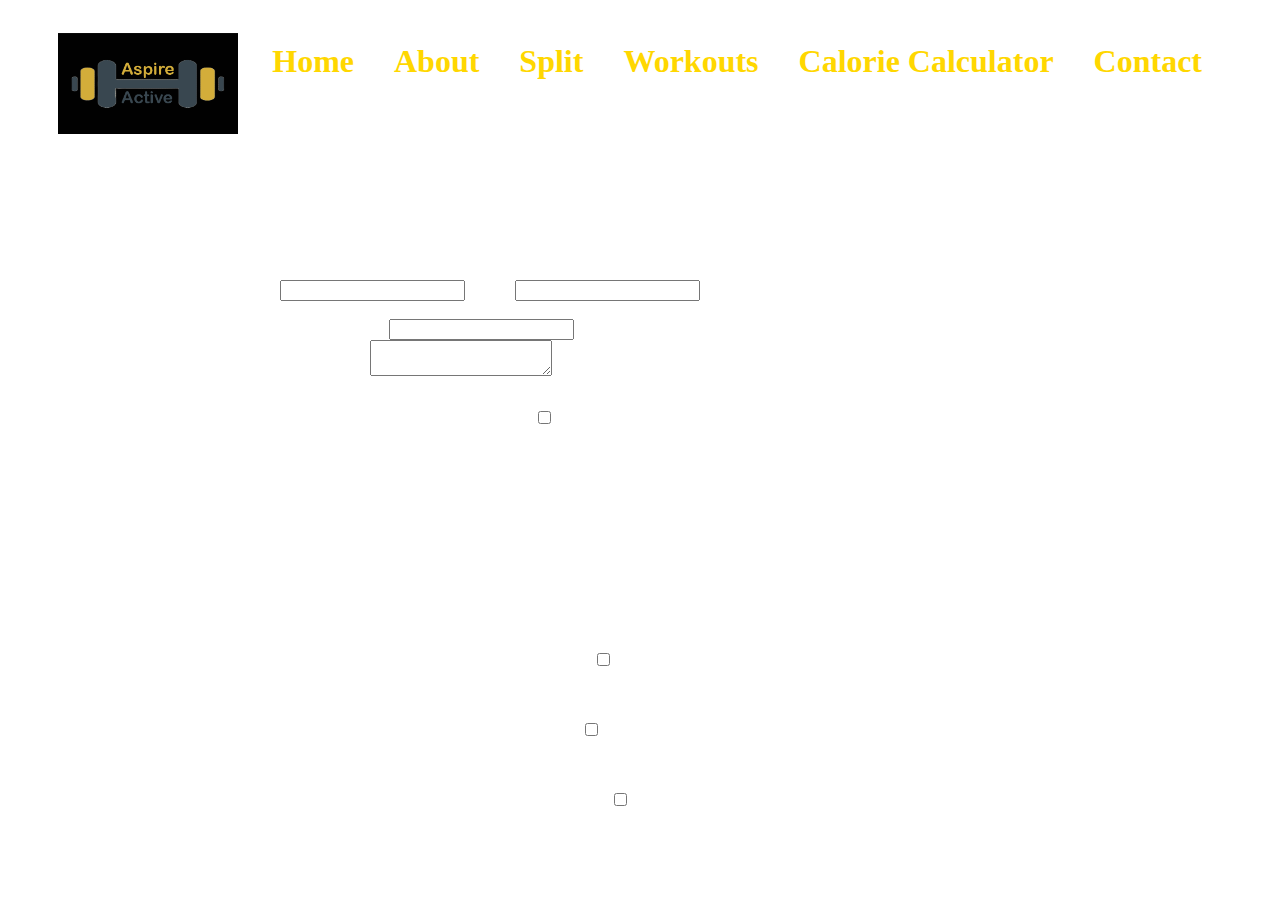
<file: contact.html>
<!DOCTYPE html>
<html lang="en">
<head>
    <meta charset="UTF-8">
    <meta name="viewport" content="width=device-width, initial-scale=1.0">
    <title>Contact Page</title>
    <link rel="stylesheet" href="contact.css">
    <link href="https://cdn.jsdelivr.net/npm/bootstrap@5.3.1/dist/css/bootstrap.min.css" rel="stylesheet" integrity="sha384-4bw+/aepP/YC94hEpVNVgiZdgIC5+VKNBQNGCHeKRQN+PtmoHDEXuppvnDJzQIu9" crossorigin="anonymous">
</head>
<body>
    <nav>
        <div id="logo">
            <img src="logo.png" alt="Logo" width="180">
        </div>
        <ul>
            <li><a href="home.html">Home</a></li>
            <li><a href="about.html">About</a></li>
            <li><a href="split.html">Split</a></li>
            <li><a href="workout.html">Workouts</a></li>
            <li><a href="cc.html">Calorie Calculator</a></li>
            <li><a href="contact.html">Contact</a></li>
        </ul>
        </ul>
    </nav>

<!--Section: Contact v.2-->
<section class="mb-4">

    <!--Section heading-->
    <h2 class="h1-responsive font-weight-bold text-center my-4">Contact us</h2>
    <!--Section description-->
    <p class="text-center w-responsive mx-auto mb-5">Do you have any questions? Please do not hesitate to contact us directly. Our team will come back to you within
        a matter of hours to help you.</p>

    <div class="row">

        <!--Grid column-->
        <div class="col-md-9 mb-md-0 mb-5">
            <form id="contact-form" name="contact-form" action="mail.php" method="POST">

                <!--Grid row-->
                <div class="row">

                    <!--Grid column-->
                    <div class="col-md-6">
                        <div class="md-form mb-0">
                            <input type="text" id="name" name="name" class="form-control">
                            <label for="name" class="">Your name</label>
                        </div>
                    </div>
                    <!--Grid column-->

                    <!--Grid column-->
                    <div class="col-md-6">
                        <div class="md-form mb-0">
                            <input type="text" id="email" name="email" class="form-control">
                            <label for="email" class="">Your email</label>
                        </div>
                    </div>
                    <!--Grid column-->

                </div>
                <!--Grid row-->

                <!--Grid row-->
                <div class="row">
                    <div class="col-md-12">
                        <div class="md-form mb-0">
                            <input type="text" id="subject" name="subject" class="form-control">
                            <label for="subject" class="">Subject</label>
                        </div>
                    </div>
                </div>
                <!--Grid row-->

                <!--Grid row-->
                <div class="row">

                    <!--Grid column-->
                    <div class="col-md-12">

                        <div class="md-form">
                            <textarea type="text" id="message" name="message" rows="2" class="form-control md-textarea"></textarea>
                            <label for="message">Your message</label>
                        </div>

                    </div>
                </div>
                <!--Grid row-->

            </form>

            <div class="text-center text-md-left">
                <a class="btn btn-primary" onclick="document.getElementById('contact-form').submit();">Send</a>
            </div>
            <div class="status"></div>
        </div>
        <!--Grid column-->

        <!--Grid column-->
        <div class="col-md-3 text-center">
            <ul class="list-unstyled mb-0">
                <li><i class="fas fa-map-marker-alt fa-2x"></i>
                    <p>New York, New York, 10011, USA</p>
                </li>

                <li><i class="fas fa-phone mt-4 fa-2x"></i>
                    <p>+1 (347) ASP-PIRE</p>
                </li>

                <li><i class="fas fa-envelope mt-4 fa-2x"></i>
                    <p>contact@aspireactive.com</p>
                </li>
            </ul>
        </div>
        <!--Grid column-->

    </div>

</section>
<!--Section: Contact v.2-->

<div class="form-check">
    <input type="checkbox" class="form-check-input" name="updates" id="updates" value="1">
    <label for="updates" class="form-check-label">Notify me about new updates</label>
</div>


<br><br><br><br>

<div id="feedback">
    <h5><strong>How did you get to know about us?</strong></h5>
    <div class="form-check">
        <input type="checkbox" class="form-check-input" name="channel[]" id="checkbox1" value="nl">
        <label for="checkbox1" class="form-check-label">Newsletter</label>
    </div>

    <div class="form-check">
        <input type="checkbox" class="form-check-input" name="channel[]" id="checkbox2" value="ad">
        <label for="checkbox2" class="form-check-label">Advertisement</label>
    </div>

    <div class="form-check">
        <input type="checkbox" class="form-check-input" name="channel[]" id="checkbox3" value="ot">
        <label for="checkbox3" class="form-check-label">Other</label>
    </div>
</div>






</body>
</html>
</file>
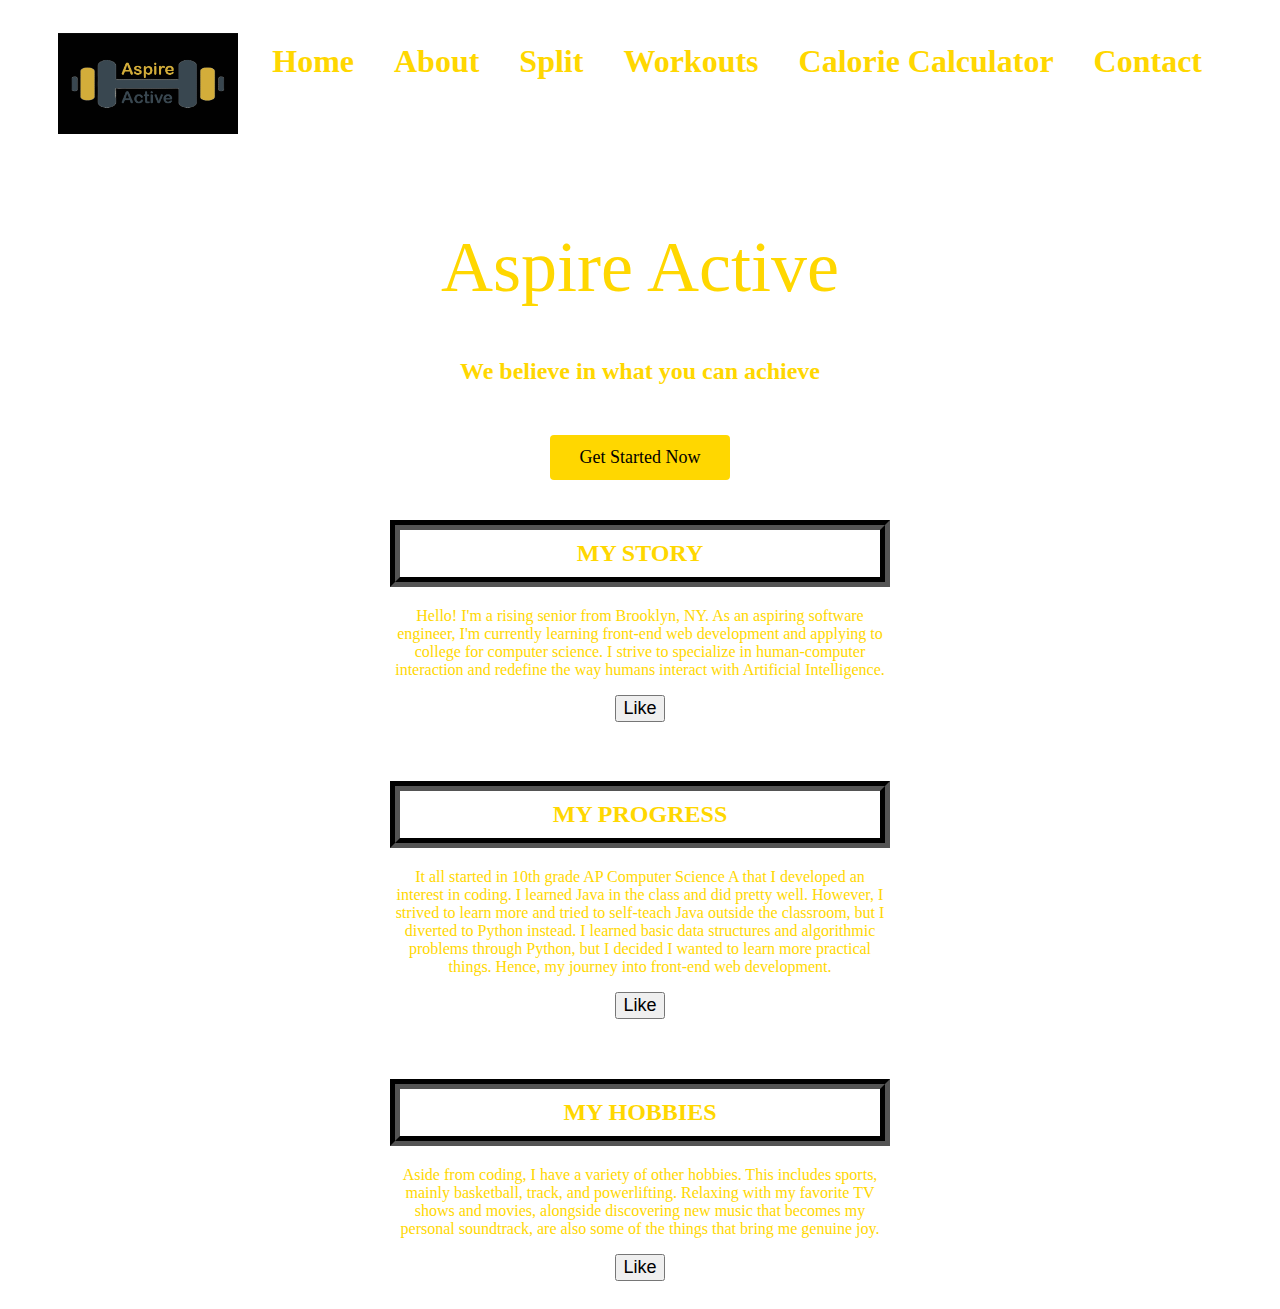
<file: home.html>
<!DOCTYPE html>
<html lang="en">
<head>
    <meta charset="UTF-8">
    <meta name="viewport" content="width=device-width, initial-scale=1.0">
    <title>Document</title>
    <link rel="stylesheet" href="home.css">
    <script src="home.js" defer></script>
</head>
<body>
    <nav>
        <div id="logo">
            <img src="logo.png" alt="Logo" width="180">
        </div>
        <ul>
            <li><a href="home.html">Home</a></li>
            <li><a href="about.html">About</a></li>
            <li><a href="split.html">Split</a></li>
            <li><a href="workouts.html">Workouts</a></li>
            <li><a href="cc.html">Calorie Calculator</a></li>
            <li><a href="contact.html">Contact</a></li>
        </ul>
    </nav>

    <div>
        <h1 id="title">Aspire Active</h1>
        <h2>We believe in what you can achieve</h2>
    </div>
    
    <div class="button-container">
        <a class="get-started-button" href="workouts.html">Get Started Now</a>
    </div>


    <div class="main-content">

        <article>
          <h2 class="heading-box">MY STORY</h2>
          <p>Hello! I'm a rising senior from Brooklyn, NY. As an aspiring software engineer, I'm currently learning front-end web development and applying to college for computer science. I strive to specialize in human-computer interaction and redefine the way humans interact with Artificial Intelligence.</p>
          <button id="story-like-btn">Like</button>
        </article>
    
        <article>
          <h2 class="heading-box">MY PROGRESS</h2>
          <p>It all started in 10th grade AP Computer Science A that I developed an interest in coding. I learned Java in the class and did pretty well. However, I strived to learn more and tried to self-teach Java outside the classroom, but I diverted to Python instead. I learned basic data structures and algorithmic problems through Python, but I decided I wanted to learn more practical things. Hence, my journey into front-end web development.</p>
          <button id="progress-like-btn">Like</button>
        </article>
    
        <article>
          <h2 class="heading-box">MY HOBBIES</h2>
          <p>Aside from coding, I have a variety of other hobbies. This includes sports, mainly basketball, track, and powerlifting. Relaxing with my favorite TV shows and movies, alongside discovering new music that becomes my personal soundtrack, are also some of the things that bring me genuine joy.</p>
          <button id="hobbies-like-btn">Like</button>
        </article>
      </div>

</body>
</html>
</file>
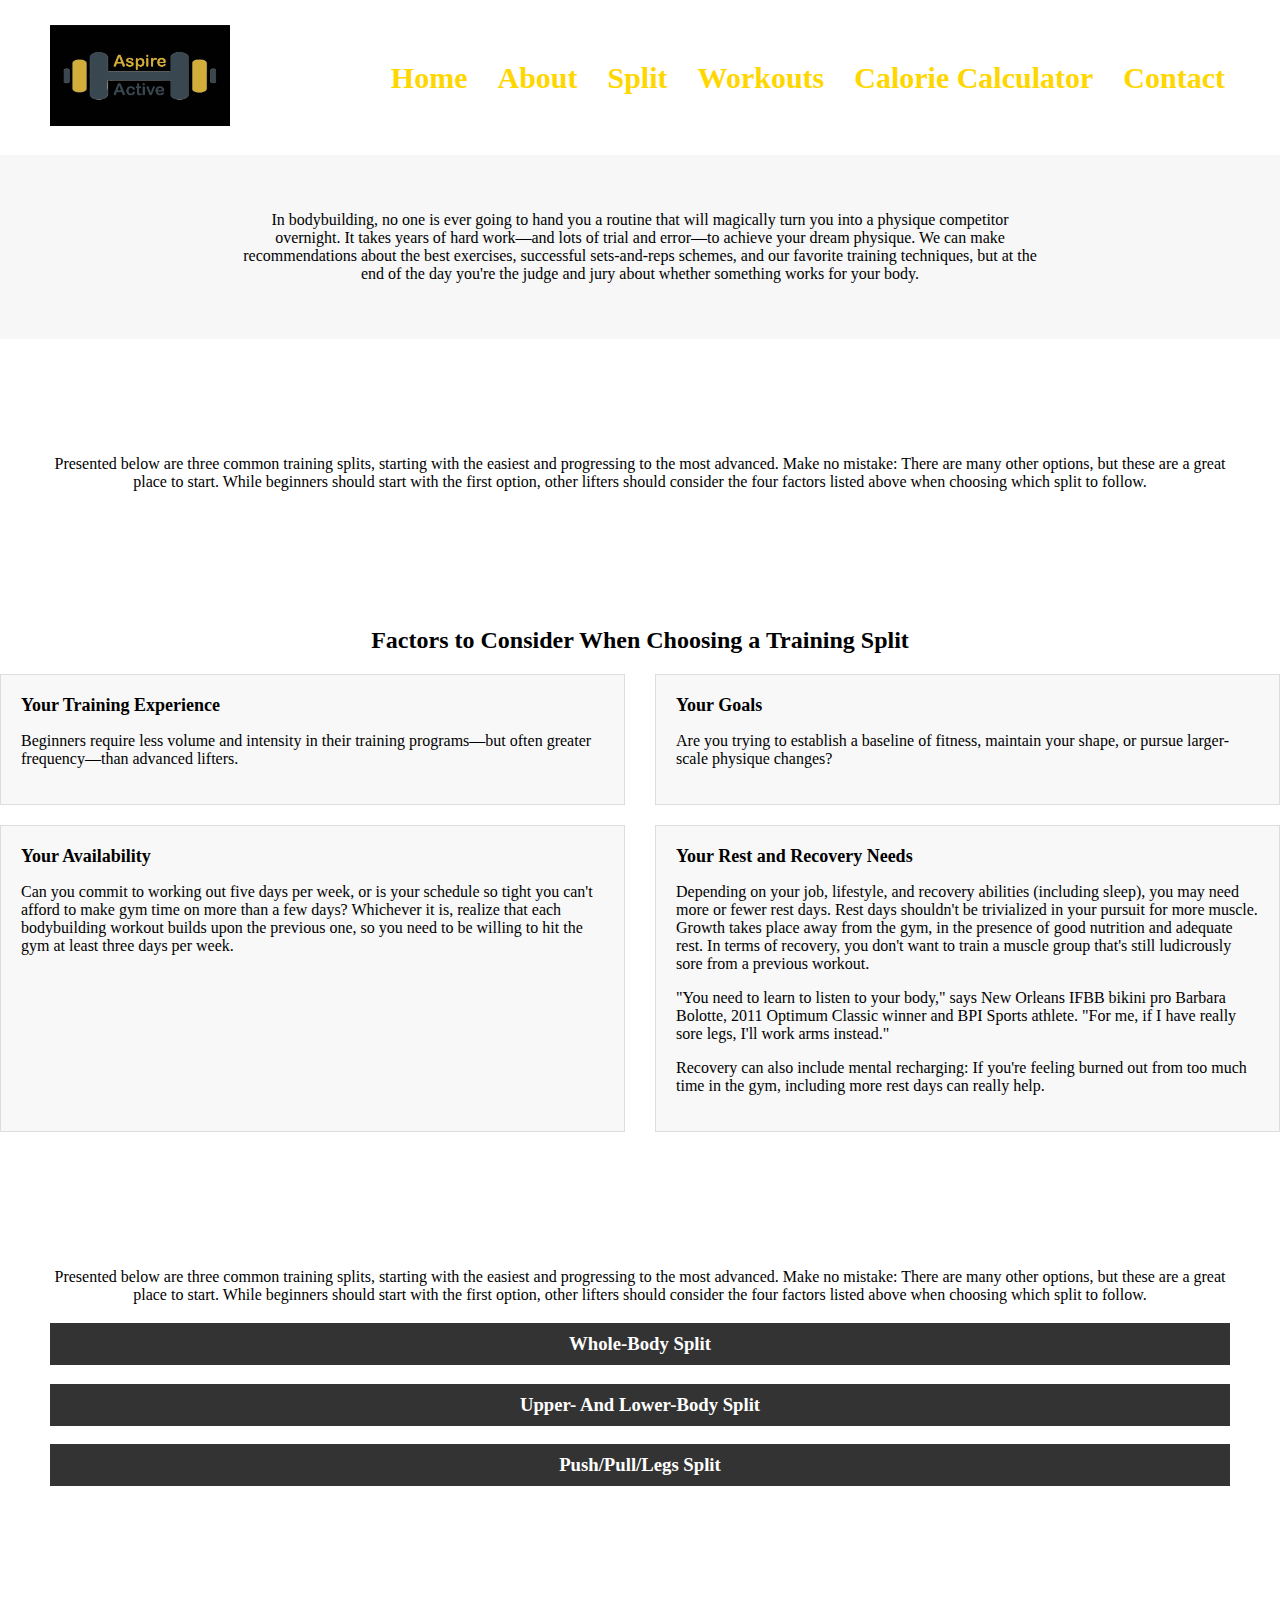
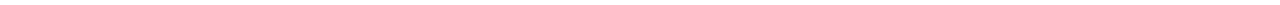
<file: split.html>
<!DOCTYPE html>
<html lang="en">
<head>
    <meta charset="UTF-8">
    <meta name="viewport" content="width=device-width, initial-scale=1.0">
    <title>Services Page</title>
    <link rel="stylesheet" href="split.css">
    <script src="split.js" defer></script>
</head>
<body>
    <nav>
        <div id="logo">
            <img src="logo.png" alt="Logo" width="180">
        </div>
        <ul>
            <li><a href="home.html">Home</a></li>
            <li><a href="about.html">About</a></li>
            <li><a href="split.html">Split</a></li>
            <li><a href="workouts.html">Workouts</a></li>
            <li><a href="cc.html">Calorie Calculator</a></li>
            <li><a href="contact.html">Contact</a></li>
        </ul>
    </nav>


    <section class="split-section" id="split-section">
        <div class="split-content">
            <p> In bodybuilding, no one is ever going to hand you a routine that will magically turn you into a physique competitor overnight. It takes years of hard work—and lots of trial and error—to achieve your dream physique. We can make recommendations about the best exercises, successful sets-and-reps schemes, and our favorite training techniques, but at the end of the day you're the judge and jury about whether something works for your body.
            </p>
        </div>
    </section>
    
    <section class="choose-split-section" id="choose-split-section">
        <div class="choose-split-content">
            <p>  Presented below are three common training splits, starting with the easiest and progressing to the most advanced. Make no mistake: There are many other options, but these are a great place to start. While beginners should start with the first option, other lifters should consider the four factors listed above when choosing which split to follow.

            </p> 
        </div>
    </section>
    <section class="factors-to-consider-section" id="factors-to-consider-section">
        <div class="factors-to-consider-content">
            <h2>Factors to Consider When Choosing a Training Split</h2>
            <ul>
                <li>
                    <strong>Your Training Experience</strong>
                    <p>
                        Beginners require less volume and intensity in their training programs—but often greater frequency—than advanced lifters.
                    </p>
                </li>
                <li>
                    <strong>Your Goals</strong>
                    <p>
                        Are you trying to establish a baseline of fitness, maintain your shape, or pursue larger-scale physique changes?
                    </p>
                </li>
                <li>
                    <strong>Your Availability</strong>
                    <p>
                        Can you commit to working out five days per week, or is your schedule so tight you can't afford to make gym time on more than a few days? Whichever it is, realize that each bodybuilding workout builds upon the previous one, so you need to be willing to hit the gym at least three days per week.
                    </p>
                </li>
                <li>
                    <strong>Your Rest and Recovery Needs</strong>
                    <p>
                        Depending on your job, lifestyle, and recovery abilities (including sleep), you may need more or fewer rest days. Rest days shouldn't be trivialized in your pursuit for more muscle. Growth takes place away from the gym, in the presence of good nutrition and adequate rest. In terms of recovery, you don't want to train a muscle group that's still ludicrously sore from a previous workout.
                    </p>
                    <p>
                        "You need to learn to listen to your body," says New Orleans IFBB bikini pro Barbara Bolotte, 2011 Optimum Classic winner and BPI Sports athlete. "For me, if I have really sore legs, I'll work arms instead."
                    </p>
                    <p>
                        Recovery can also include mental recharging: If you're feeling burned out from too much time in the gym, including more rest days can really help.
                    </p>
                </li>
            </ul>
        </div>
    </section>
    <section class="training-splits-section" id="training-splits-section">
        <div class="training-splits-content">
            <p> Presented below are three common training splits, starting with the easiest and progressing to the most advanced. Make no mistake: There are many other options, but these are a great place to start. While beginners should start with the first option, other lifters should consider the four factors listed above when choosing which split to follow.</p>

            <div class="accordion-item">
                <h3 class="accordion-header"> Whole-Body Split</h3>
                <div class="accordion-content">
                    <p> Training every major muscle group in a single workout is usually the domain of beginners, most often characterized by a single exercise per body part for just a few sets. One of the primary reasons the volume is kept intentionally low per muscle group is that the primary adaptations made by beginners come via the nervous system. You teach your body to activate and utilize more muscle fibers, rather than realizing physical gains in fiber size and strength. This requires greater frequency, and since the volume of work is so low, this workout should ideally be repeated three times per week, with 48 hours between workouts. Be forewarned, though, that you don't want to let a week go by in between workouts like this. If you wait too long, you won't build upon your previous workouts, which can place you back at square one. Another reason volume and intensity are kept low for the newbie is to minimize next-day muscle soreness. "Muscle soreness can be very discouraging for a beginner," says Bolotte. "When I was personal training, I always started clients that were new to the gym on total-body workout routines. Not only did it help them become familiar with all the equipment, but it also allowed them to exercise every body part in moderation instead of just burning out one particular muscle. If you do all legs in a training session, a beginner may feel severe soreness in that muscle group for up to a week, which may discourage that person from coming back."
                    </p>
                     <ul>
                        <li>Day 1: All muscle groups—1 exercise, 3 sets, 10-12 reps</li>
                        <li>Day 2: Rest</li>
                        <li>Day 3: All muscle groups—1 exercise, 3 sets, 10-12 reps</li>
                        <li>Day 4: Rest</li>
                        <li>Day 5: All muscle groups—1 exercise, 3 sets, 10-12 reps</li>
                        <li>Days 6-7: Rest</li>
                     </ul>
                </div>
            <div class="accordion-item">
                <h3 class="accordion-header">Upper- And Lower-Body Split</h3>
                <div class="accordion-content">
                    <p> The volume of work (number of sets and reps) done on each body part is low when following a whole-body split; the next step up is a split in which you cover the entire body over two days, and perform two exercises per muscle group. This is typically done by separating the body into upper-body muscle groups (chest, back, shoulders, arms) and lower-body muscle groups (quads, glutes, hamstrings, calves, abs).

                        By increasing the volume of work done on each body part, you can hit a particular area from more than one angle while increasing the intensity of your training. In our sample workout, you'd do 6 sets—3 sets of 2 exercises—for each muscle group.
                    
                        You can train in two different rep ranges; the first is geared more toward strength (choose a weight in which you fail at 6-8 reps), and the second is on the upper end of the hypertrophy scale (a weight you can lift for 10-12 reps).
                    
                        Because you're doing a bit more volume for each body part, you'll need more rest days before repeating the same workout again.
                    </p>
                    <ul>
                        <li>Day 1: Upper-body muscle groups—2 exercises each, 3 sets, 6-8 and 10-12 reps</li>
                        <li>Day 2: Lower-body muscle groups—2 exercises each, 3 sets, 6-8 and 10-12 reps</li>
                        <li>Day 3: Rest</li>
                        <li>Day 4: Upper-body muscle groups—2 exercises each, 3 sets, 6-8 and 10-12 reps</li>
                        <li>Day 5: Lower-body muscle groups—2 exercises each, 3 sets, 6-8 and 10-12 reps</li>
                        <li>Days 6-7: Rest</li>
                    </ul>
                </div>
                <div class="accordion-item">
                    <h3 class="accordion-header">Push/Pull/Legs Split</h3>
                    <div class="accordion-content">
                        <p> Further progression as you gain experience allows you to do more volume for each muscle group, enabling you to train the entire body over the course of three days, not two. Although one can pair muscle groups in many ways, one of the most popular (shown below) is to do all the pushing muscles together (chest, shoulders, and triceps), all of the pulling muscles together (back and biceps), and then leg exercises. Abs can actually be done on any of these days.

                            The primary reason to link pushing muscles is that, with multijoint exercises, several body parts are already being called into play. For example, when bench pressing, the pecs, delts, and triceps work in concert. So, when training pecs, you might as well finish off the shoulders and triceps. The alternative—doing chest on Mondays, shoulders on Tuesdays, and possibly triceps on Wednesdays—doesn't allow enough recovery, since some of the muscles would be called into play on consecutive days.
                            
                            Adding a third exercise per muscle group is the easiest way to add more volume, ensuring you can again work the muscle from a different angle for more complete development. Here, too, you can use multiple rep targets, most often doing lower reps and compound movements early in the workout for each body part when you're fresh.
                            
                            You can do this workout twice over the course of the week (six workouts a week, as shown), or do it once (the first workout on Monday, the second on Wednesday, and the third on Friday). When doing it twice, you can also add a rest day every fourth day (three days on, one day off), so that you're technically doing the three-day split twice over the course of eight days, not seven. Of course, that depends on your schedule and need for rest.                            
                        </p>
                        <ul>
                            <li>Day 1: Chest, shoulders, triceps—3 exercises each; 3 sets; 6-8, 8-10 and 10-12 reps</li>
                            <li>Day 2: Back, biceps—3 exercises each; 3 sets; 6-8, 8-10 and 10-12 reps</li>
                            <li>Day 3: Legs—4 exercise; 3 sets; 6-8, 8-10 and 10-12 reps</li>
                            <li>Day 4: Chest, shoulders, triceps— exercises each; 3 sets; 6-8, 8-10 and 10-12</li>
                            <li>Day 5: Back, biceps—3 exercises each; 3 sets; 6-8, 8-10 and 10-12 reps</li>
                            <li>Day 6: Legs—4 exercise; 3 sets; 6-8, 8-10 and 10-12</li>
                            <li>Day 7: Rest</li>
                        </ul>
                    </div>
            </div>
        </div>
    </section>

</body>
</file>
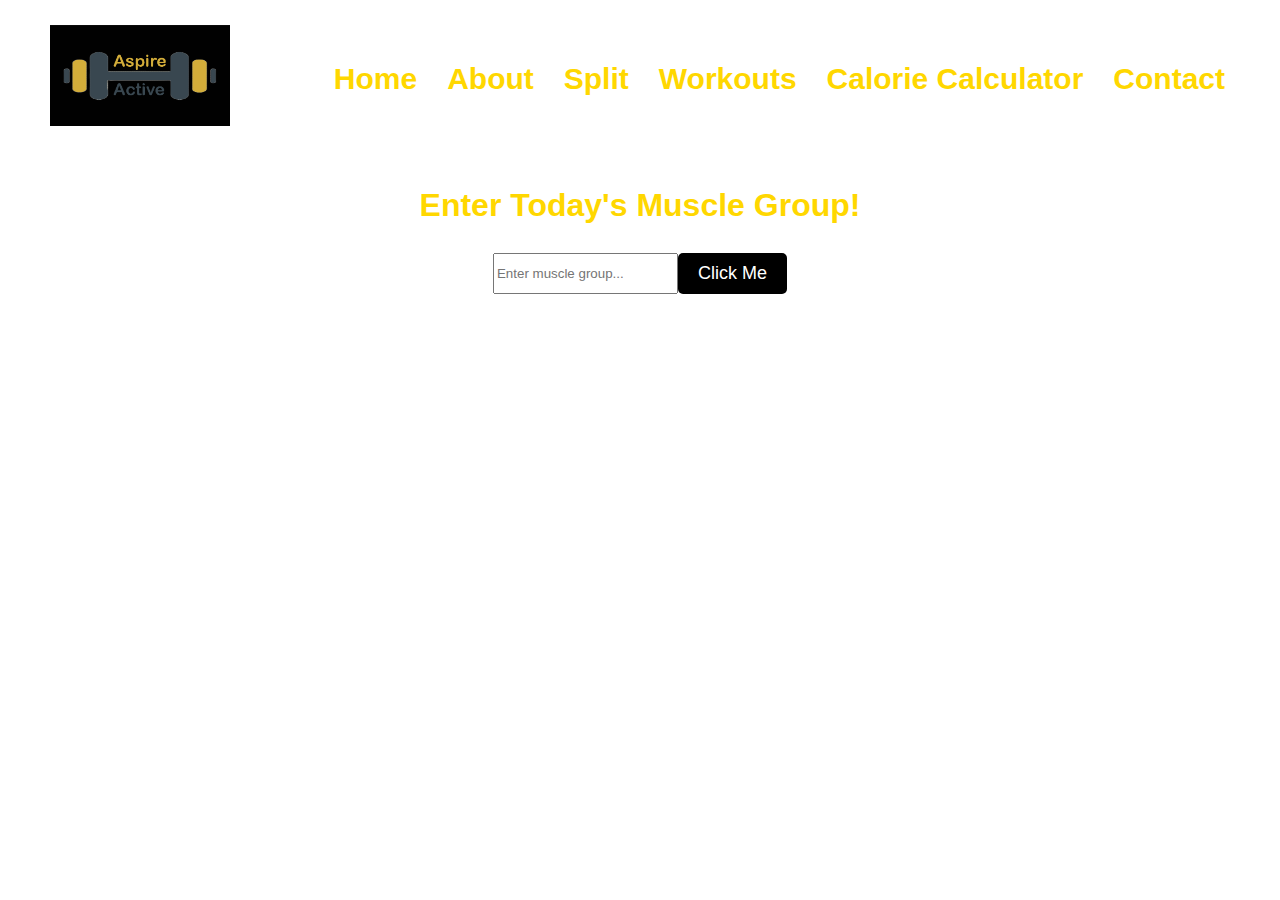
<file: workouts.html>
<!DOCTYPE html>
<html lang="en">
<head>
    <meta charset="UTF-8">
    <meta name="viewport" content="width=device-width, initial-scale=1.0">
    <title>Services Page</title>
    <link rel="stylesheet" href="workouts.css">
    <script src="workouts.js" defer></script>
    <script src="https://code.jquery.com/jquery-3.7.0.js" integrity="sha256-JlqSTELeR4TLqP0OG9dxM7yDPqX1ox/HfgiSLBj8+kM=" crossorigin="anonymous"></script>
</head>
<body>
    <nav>
        <div id="logo">
            <img src="logo.png" alt="Logo" width="180">
        </div>
        <ul>
            <li><a href="home.html">Home</a></li>
            <li><a href="about.html">About</a></li>
            <li><a href="split.html">Split</a></li>
            <li><a href="workouts.html">Workouts</a></li>
            <li><a href="cc.html">Calorie Calculator</a></li>
            <li><a href="contact.html">Contact</a></li>
        </ul>
        </ul>
    </nav>
    <h1>Enter Today's Muscle Group!</h1>
    <form>
        <input type="text" placeholder="Enter muscle group..." id="text-input">
        <button id="click-btn">Click Me</button>
    </form>
    <p id="output1"></p>
</body>
</html>
</file>
<file: contact.css>
body {
  background-size: 100%;
  background-repeat: none;
  background-attachment: scroll;
  color: white;
  text-align: center;
}

nav {
  /* background-color:black; */
  display: flex;
  justify-content: flex-end;
  padding: 25px 40px 25px 50px;

}

#logo {
  margin-right: auto; /* Pushes the logo to the very left */
}

nav ul {
  list-style-type: none;
  padding: 0;
  margin: 0;
  display: flex;
  justify-content: center;
  padding: 10px;
}

nav li {
  margin: 0 20px;
}

nav ul li {
  display: inline;
  margin-right: 20px;

}

nav ul li a {
  text-decoration: none;
  color: gold;
  font-weight: 600;
  font-size: 32px;
}

nav a {
  text-decoration: none;
  color: white;
  font-weight: bold;
  transition: color 0.3s;
}

nav a:hover {
  color: #ff9900;
}



/* contact.css */
/* Center the entire form and adjust its width */
.row {
  display: flex;
  justify-content: center;
}

.col-md-9 {
  width: 60%; /* Adjust this width as needed */
}

/* Center the form within the column */
#contact-form {
  margin: auto;
}

/* Center the text in the "Send" button */
.text-center.text-md-left .btn-primary {
  display: block;
  margin: 0 auto;
}

#feedback {
  display: flex;
  flex-direction: column;
  align-items: center;
  justify-content: center;
  height: 30vh; /* This ensures the content is centered vertically */
}

.form-check {
  margin: 10px 0;
  height: 10vh;
}

/* Add this CSS to your stylesheet */
.mb-4 {
  display: flex;
  flex-direction: column;
  align-items: center;
  justify-content: center;
  text-align: center;

}
</file>
<file: home.css>
body {
    /* background-image: url('https://images.unsplash.com/photo-1571902943202-507ec2618e8f?ixlib=rb-4.0.3&ixid=M3wxMjA3fDB8MHxzZWFyY2h8Mnx8Z3ltJTIwYmFja2dyb3VuZHxlbnwwfHwwfHx8MA%3D%3D&w=1000&q=80'); */
    background-image: url('//img.freepik.com/premium-photo/contemporary-spotless-fitness-gym-center-interiorgenerative-ai_391052-10889.jpg');
    background-size: cover;
    background-repeat: no-repeat;
    background-attachment: scroll;
    color: gold;
    text-align: center;
}


nav {
  /* background-color:black; */
  display: flex;
  justify-content: flex-end;
  padding: 25px 40px 25px 50px;

}

#logo {
  margin-right: auto; /* Pushes the logo to the very left */
}

nav ul {
  list-style-type: none;
  padding: 0;
  margin: 0;
  display: flex;
  justify-content: center;
  padding: 10px;
}

nav li {
  margin: 0 20px;
}

nav ul li {
  display: inline;
  margin-right: 20px;

}

nav ul li a {
  text-decoration: none;
  color: gold;
  font-weight: 600;
  font-size: 32px;
}


nav a {
  text-decoration: none;
  color: white;
  font-weight: bold;
  transition: color 0.3s;
}

nav a:hover {
  color: #ff9900;
}

h1 {
  font-weight: 500;
  font-size: 450%;
  font-family: Georgia, 'Times New Roman', Times, serif;
  text-align: center;
  margin-top: 5%;
  color: gold;
}

h2 {
text-align: center;
color: gold;
}

/* styles.css */
.button-container {
text-align: center;
margin-top: 50px;
}

.get-started-button {
display: inline-block;
padding: 12px 30px;
background-color: gold;
color: black;
border: none;
border-radius: 4px;
font-size: 18px;
text-decoration: none;
transition: background-color 0.3s ease, color 0.3s ease;
}

.get-started-button:hover {
background-color: black;
color: gold;
}

article {
max-width: 500px;
padding: 20px;
margin: 0 auto;
}

@media (max-width: 500px) {
h1 {
  font-size: 36px;
}
li {
  display: block;
  padding: 5px;
}
body {
  background: red;
  margin: 0;
}
}

.heading-box {
border: 10px solid black;
padding: 10px;
border-style: groove;
}

button {
  font-size: 18px;
}
</file>
<file: split.css>
body{
    margin: 0;
    padding: 0;
}

nav {
    /* background-color: black; */
    display: flex;
    align-items: center;
    justify-content: space-between;
    padding: 25px 40px 25px 50px;
    font-size: "200px";
  }
  
  nav ul {
    list-style-type: none;
    display: flex;
    align-items: center;
  }
  
  nav li {
    margin: 0 15px;
  }
  
  nav ul li a {
    text-decoration: none;
    color:gold;
    font-weight: 600;
    font-size: 30px;
    transition: color 0.3s;
  }
  
  nav a:hover {
    color: gold;
  }
  

  @media (max-width: 768px) {
    nav {
        flex-direction: column;
    }
  
    nav ul {
        margin-top: 10px;
    }
  
    nav ul li {
        margin: 5px 0;
    }
  } 
  
  .split-section,
  .choose-split-section,
  .training-splits-section {
      padding: 100px 50px;
  }

  .factors-to-consider-content ul {
    display: flex;
    flex-wrap: wrap;
    justify-content: space-between;
    list-style: none;
    padding: 0;
    margin: 0;
}

.factors-to-consider-content li {
    flex: 0 0 calc(50% - 15px); 
    background-color: #f8f8f8;
    border: 1px solid #ddd;
    padding: 20px;
    margin-bottom: 20px;
    box-sizing: border-box;
}

.factors-to-consider-content strong {
    display: block;
    font-weight: bold;
    margin-bottom: 10px;
}

.split-section {
    background-color: #f7f7f7;
    padding: 40px 0;
    text-align: center;
}

.split-content {
    max-width: 800px;
    margin: 0 auto;
    
}

/* Accordion styles */
.accordion-header {
    background-color: #333;
    color: #fff;
    padding: 10px 20px;
    cursor: pointer;
}

.accordion-content {
    background-color: #fff;
    padding: 20px;
    display: none;
}

ul {
    padding: 0;
    margin: 0;
    list-style: none;
    text-align: left;
}

li {
    margin-bottom: 20px;
}

li strong {
    font-weight: bold;
    display: block;
    font-size: 18px;
    margin-bottom: 5px;
}

/* Responsive styles */
@media (max-width: 768px) {
    .split-content, .choose-split-content, .factors-to-consider-content,
    .training-splits-content {
        padding: 20px;
    }

    .split-content {
        font-size: 16px;
    }

    .accordion-content {
        font-size: 16px;
    }

    li {
        font-size: 16px;
    }
}

section{
    text-align: center;
}
</file>
<file: workouts.css>
body {
  /* background-color: black; */
  background-image: url('//img.freepik.com/premium-photo/contemporary-spotless-fitness-gym-center-interiorgenerative-ai_391052-10889.jpg');
  background-repeat: no-repeat;
  background-size: cover;
  font-family: Arial, sans-serif;
  line-height: 1.6;
  min-height: 100vh;
  margin: 0;
  padding: 0;
}

h1{
  display: flex;
  justify-content: center;
  color: gold;
}


nav {
  /* background-color: black; */
  display: flex;
  align-items: center;
  justify-content: space-between;
  padding: 25px 40px 25px 50px;
  font-size: "200px";
}

nav ul {
  list-style-type: none;
  display: flex;
  align-items: center;
}

nav li {
  margin: 0 15px;
}

nav ul li a {
  text-decoration: none;
  color:gold;
  font-weight: 600;
  font-size: 30px;
  transition: color 0.3s;
}

nav a:hover {
  color: gold;
}


#output1 {
  color: black;
  font-weight: bold;
  margin-top: 20px;
}

#click-btn {
  background-color: black;
  border: none;
  color: white;
  padding: 10px 20px;
  font-size: 18px;
  border-radius: 5px;
  cursor: pointer;
  transition: background-color 0.3s;

}

button#click-btn:hover {
  background-color: #e67800;
}


footer {
  background-color: black;
  color: white;
  text-align: center;
  padding: 10px 0;
}


@media (max-width: 768px) {
  nav {
      flex-direction: column;
  }

  nav ul {
      margin-top: 10px;
  }

  nav ul li {
      margin: 5px 0;
  }
} 

.exercise-container {
  display: flex;
  flex-wrap: wrap; 
  justify-content: space-between; 
  margin-top: 20px;
}


.exercise-item {
  background-color: black;
  border-radius: 10px;
  padding: 20px;
  box-shadow: 0 2px 4px rgba(0, 0, 0, 0.1);
  max-width: 450px;
  margin: 10px 0;
  text-align: center;
  color:white;
  font-size: 15px;
}

form{
  display: flex;
  flex-wrap: wrap;
  justify-content: center;
}
</file>
